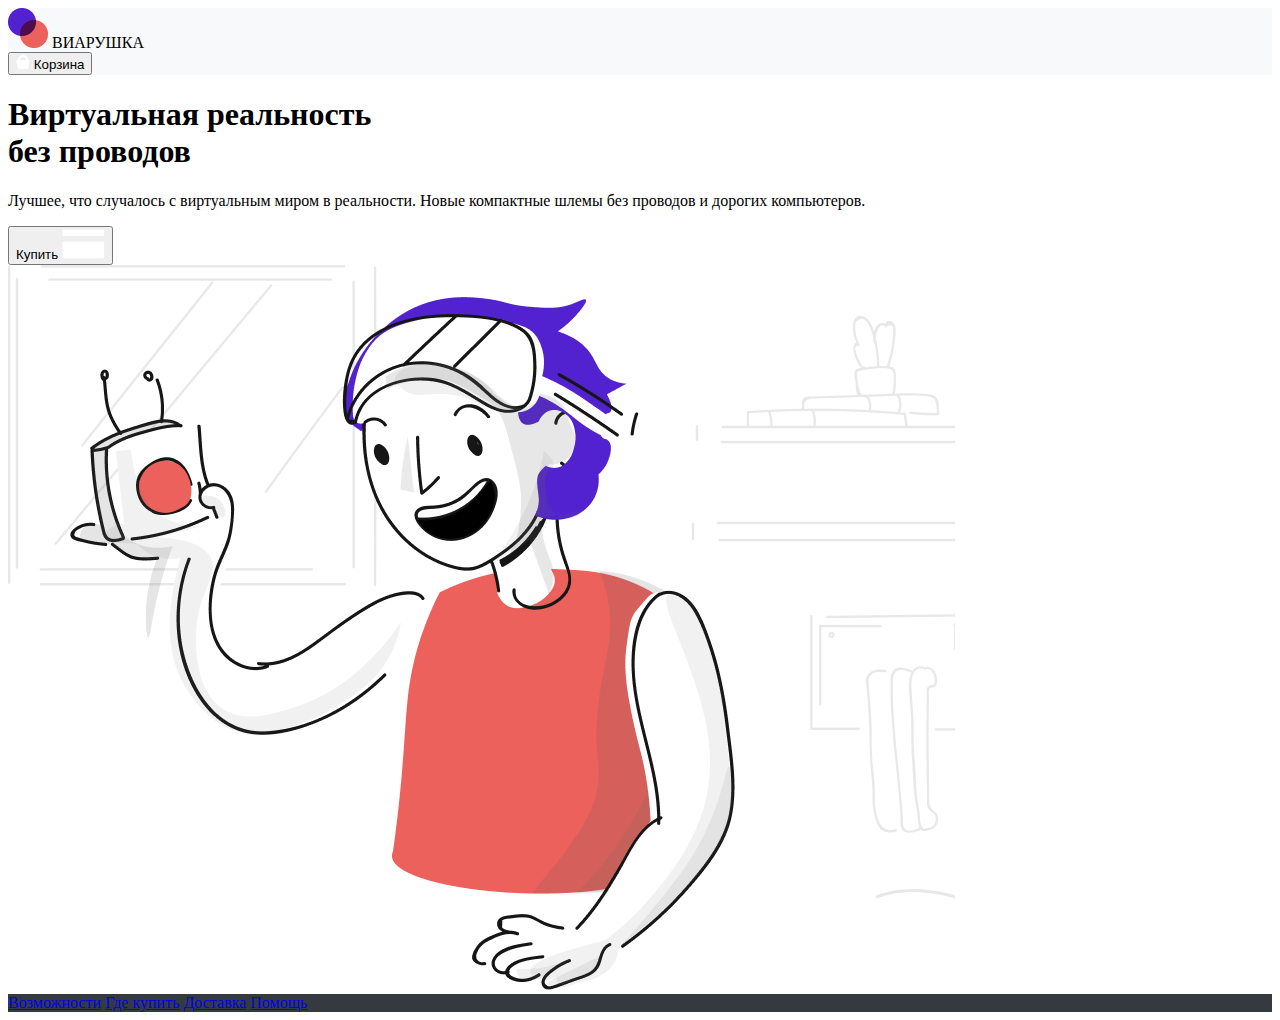
<file: vr/index.html>
<!DOCTYPE html>
<html lang="en">

<head>
    <meta charset="UTF-8">
    <meta name="viewport" content="width=device-width, initial-scale=1.0">
    <title>vr</title>
    <link rel="stylesheet" href="../assets/style/style.css">
</head>

<body class="page">
    <header class="header">
        <div class="header__container">
            <div class="header__logo">
                <span class="header__logo-icon">
                    <img src="./assets/sign.png" alt="logo" class="header__icon-image">
                </span>
                ВИАРУШКА
            </div>

            <button class="header__cart-button" <span class="header__cart-icon">
                <img src="./assets/ico.png" alt="Корзина" class="header__icon-image">
                </span>
                Корзина</button>
        </div>
    </header>

    <main class="main">
        <div class="main__container">
            <div class="main__content">
                <h1 class="main__title">Виртуальная реальность<br>без проводов</h1>
                <p class="main__description">Лучшее, что случалось с виртуальным миром в реальности. Новые компактные
                    шлемы без проводов и дорогих компьютеров.</p>
                <button class="main__buy-button">Купить
                    <span class="main__buy-icon">
                        <img src="./assets/ico2.png" alt="Купить" class="main__icon-image">
                </button>
            </div>
            <div class="main__image">
                <img src="./assets/pic.png" alt="Виртуальная реальность" class="main__image-pic">
            </div>
        </div>
    </main>

    <footer class="footer">
        <div class="footer__container">
            <nav class="footer__nav">
                <a href="#" class="footer__link">Возможности</a>
                <a href="#" class="footer__link">Где купить</a>
                <a href="#" class="footer__link">Доставка</a>
                <a href="#" class="footer__link">Помощь</a>
            </nav>
        </div>
    </footer>
</body>

</html>
</file>
<file: assets/style/style.css>
header {
    background-color: #f8f9fa;
}


footer {
    background-color: #343a40;
    color: #ffffff;
}

.card-footer a {
    background-color: #007bff;
    color: #ffffff;
}

.card-footer a:hover {
    background-color: #0056b3;
    color: #ffffff;
}
</file>
